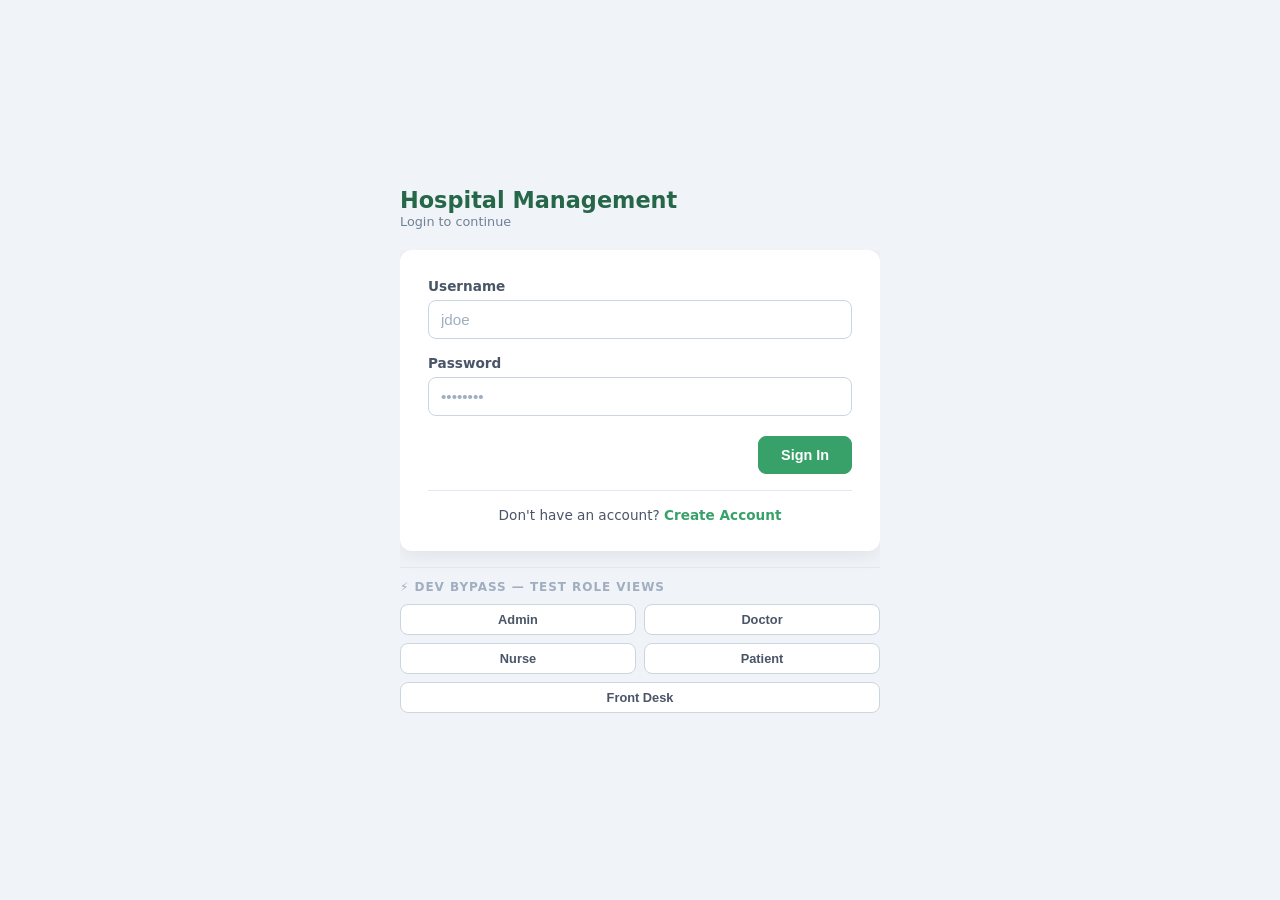
<file: Medical-Database-main/frontend/index.html>
<!doctype html>
<html lang="en">

<head>
  <meta charset="utf-8" />
  <meta name="viewport" content="width=device-width,initial-scale=1" />
  <title>Hospital Management • Login</title>
  <link rel="stylesheet" href="index.css" />
</head>

<body>
  <div class="container">
    <div class="header">
      <div class="brand">
        Hospital Management
        <small>Login to continue</small>
      </div>
    </div>

    <div class="card-wrapper">

      <!-- ── LOGIN CARD ── -->
      <div class="card" id="loginCard">
        <form id="loginForm">
          <div class="grid">
            <div>
              <label for="username">Username</label>
              <input id="username" name="username" autocomplete="username" required placeholder="jdoe" />
            </div>
            <div>
              <label for="password">Password</label>
              <input id="password" name="password" type="password" autocomplete="current-password" required
                placeholder="••••••••" />
            </div>
          </div>
          <div class="actions">
            <button class="btn btn-primary" type="submit">Sign In</button>
          </div>
        </form>
        <div id="loginError" style="display:none;"></div>

        <hr style="margin-top:16px;" />

        <div class="create-account">
          Don't have an account? <a onclick="showCreate()">Create Account</a>
        </div>
      </div>

      <!-- ── DEV BYPASS — remove before production ── -->
      <hr style="margin-top:16px;" />
      <div style="margin-top:12px;">
        <div
          style="font-size:0.75rem; font-weight:700; color:#a0aec0; text-transform:uppercase; letter-spacing:0.08em; margin-bottom:10px;">
          ⚡ Dev Bypass — Test Role Views
        </div>
        <div style="display:grid; grid-template-columns:1fr 1fr; gap:8px;">
          <button class="btn" onclick="devLogin('admin',      'Admin')"
            style="font-size:0.8rem; padding:7px 10px;">Admin</button>
          <button class="btn" onclick="devLogin('doctor',     'Doctor')"
            style="font-size:0.8rem; padding:7px 10px;">Doctor</button>
          <button class="btn" onclick="devLogin('nurse',      'Nurse')"
            style="font-size:0.8rem; padding:7px 10px;">Nurse</button>
          <button class="btn" onclick="devLogin('patient',    'Patient')"
            style="font-size:0.8rem; padding:7px 10px;">Patient</button>
          <button class="btn" onclick="devLogin('front_desk', 'Front Desk')"
            style="font-size:0.8rem; padding:7px 10px; grid-column:1/-1;">Front Desk</button>
        </div>
      </div>
      </div>

      <!-- ── CREATE ACCOUNT CARD ── -->
      <div class="card hidden" id="createCard">
        <button class="back-link" onclick="showLogin()">&#8592; Back to Login</button>
        <div class="card-title">Create Account</div>

        <form id="registerForm">
          <div class="grid grid-2">
            <div>
              <label for="newFirst">First Name</label>
              <input id="newFirst" name="FirstName" required placeholder="Jane" />
            </div>
            <!-- This field only shows up when the user selects "patient" as their role during registration.  -->
            <div id="patientIDField" style="display:none;">
              <label for="newPatientID">Patient ID</label>
              <input id="newPatientID" name="PatientID" type="number" placeholder="Enter your Patient ID" />
            </div>
            <div>
              <label for="newLast">Last Name</label>
              <input id="newLast" name="LastName" required placeholder="Smith" />
            </div>
            <div>
              <label for="newUsername">Username</label>
              <input id="newUsername" name="username" autocomplete="username" required placeholder="jsmith" />
            </div>
            <div>
              <label for="newRole">Role</label>
              <select id="newRole" name="role" required>
                <option value="">Select role…</option>
                <option value="front desk">Front Desk</option>
                <option value="doctor">Doctor</option>
                <option value="nurse">Nurse</option>
                <option value="patient">Patient</option>
                <option value="admin">Admin</option>
              </select>
            </div>
            <div style="grid-column:1 / -1;">
              <label for="newPassword">Password</label>
              <input id="newPassword" name="password" type="password" autocomplete="new-password" required
                placeholder="••••••••" />
            </div>
            <div style="grid-column:1 / -1;">
              <label for="confirmPassword">Confirm Password</label>
              <input id="confirmPassword" name="confirmPassword" type="password" autocomplete="new-password" required
                placeholder="••••••••" />
            </div>
          </div>
          <div class="actions">
            <button class="btn" type="reset">Clear</button>
            <button class="btn btn-primary" type="submit">Create Account</button>
          </div>
        </form>
        <div id="registerError" style="display:none;"></div>

        <div class="create-account" style="margin-top:16px;">
          Already have an account? <a onclick="showLogin()">Sign In</a>
        </div>
      </div>
    </div><!-- end card-wrapper -->
  </div>

  <script src = "index.js"></script>
</body>

</html>
</file>
<file: Medical-Database-main/frontend/index.css>
/* ── Reset & Base ── */
*,
*::before,
*::after {
  box-sizing: border-box;
  margin: 0;
  padding: 0;
}

body {
  font-family: system-ui, -apple-system, sans-serif;
  background: #f0f4f8;
  color: #1a202c;
  min-height: 100vh;
  display: flex;
  align-items: center;
  justify-content: center;
  padding: 24px;
}

/* ── Container ── */
.container {
  width: 100%;
  max-width: 480px;
  position: relative;
}

/* ── Header ── */
.header {
  display: flex;
  align-items: center;
  justify-content: space-between;
  margin-bottom: 20px;
}

.brand {
  font-size: 1.4rem;
  font-weight: 700;
  color: #276749;
  display: flex;
  flex-direction: column;
  line-height: 1.2;
}

.brand small {
  font-size: 0.8rem;
  font-weight: 400;
  color: #718096;
}

/* ── Card wrapper (handles slide transition) ── */
.card-wrapper {
  position: relative;
  overflow: hidden;
}

/* ── Card ── */
.card {
  background: #ffffff;
  border-radius: 12px;
  box-shadow: 0 4px 20px rgba(0, 0, 0, 0.08);
  padding: 28px;
  transition: transform 0.4s ease, opacity 0.4s ease;
  width: 100%;
}

/* Slide states */
.card.slide-out-left {
  transform: translateX(-110%);
  opacity: 0;
  position: absolute;
  top: 0;
  left: 0;
}

.card.slide-in-right {
  transform: translateX(0);
  opacity: 1;
}

.card.hidden {
  display: none;
}

/* ── Grid ── */
.grid {
  display: grid;
  gap: 16px;
}

.grid-2 {
  grid-template-columns: 1fr 1fr;
}

/* ── Form Elements ── */
label {
  display: block;
  font-size: 0.85rem;
  font-weight: 600;
  color: #4a5568;
  margin-bottom: 6px;
}

input,
select {
  width: 100%;
  padding: 10px 12px;
  border: 1px solid #cbd5e0;
  border-radius: 8px;
  font-size: 0.95rem;
  color: #1a202c;
  background: #fff;
  transition: border-color 0.2s, box-shadow 0.2s;
  outline: none;
}

input:focus,
select:focus {
  border-color: #68d391;
  box-shadow: 0 0 0 3px rgba(72, 187, 120, 0.2);
}

input::placeholder {
  color: #a0aec0;
}

/* ── Card title ── */
.card-title {
  font-size: 1.1rem;
  font-weight: 700;
  color: #276749;
  margin-bottom: 20px;
}

/* ── Hint ── */
.hint {
  font-size: 0.78rem;
  color: #718096;
  margin-top: 6px;
}

/* ── Divider ── */
hr {
  border: none;
  border-top: 1px solid #e2e8f0;
}

/* ── Actions ── */
.actions {
  margin-top: 20px;
  display: flex;
  gap: 10px;
  justify-content: flex-end;
}

/* ── Buttons ── */
.btn {
  padding: 10px 22px;
  border: 1px solid #cbd5e0;
  border-radius: 8px;
  font-size: 0.9rem;
  font-weight: 600;
  cursor: pointer;
  background: #fff;
  color: #4a5568;
  transition: background 0.2s, transform 0.1s;
}

.btn:active {
  transform: scale(0.98);
}

.btn:hover {
  background: #f7fafc;
}

.btn-primary {
  background: #38a169;
  color: #fff;
  border-color: #38a169;
}

.btn-primary:hover {
  background: #276749;
  border-color: #276749;
}

/* ── Create Account link ── */
.create-account {
  margin-top: 16px;
  text-align: center;
  font-size: 0.85rem;
  color: #4a5568;
}

.create-account a {
  color: #38a169;
  font-weight: 600;
  text-decoration: none;
  cursor: pointer;
}

.create-account a:hover {
  text-decoration: underline;
}

/* ── Back link ── */
.back-link {
  display: inline-flex;
  align-items: center;
  gap: 4px;
  font-size: 0.82rem;
  color: #38a169;
  font-weight: 600;
  cursor: pointer;
  margin-bottom: 16px;
  background: none;
  border: none;
  padding: 0;
}

.back-link:hover {
  text-decoration: underline;
}

/* ── Error ── */
.error {
  background: #fff5f5;
  color: #c53030;
  border: 1px solid #feb2b2;
  border-radius: 8px;
  padding: 10px 14px;
  font-size: 0.88rem;
  margin-top: 12px;
}

/* ── Responsive ── */
@media (max-width: 500px) {
  .grid-2 {
    grid-template-columns: 1fr;
  }

  .card {
    padding: 20px;
  }
}
</file>
<file: Medical-Database-main/frontend/styling.css>
/* ── Reset & Base ── */
*,
*::before,
*::after {
  box-sizing: border-box;
  margin: 0;
  padding: 0;
}

body {
  font-family: system-ui, -apple-system, sans-serif;
  background: #f0f4f8;
  color: #1a202c;
  min-height: 100vh;
  padding: 24px;
}

/* ── Container ── */
.container {
  width: 100%;
  max-width: 1100px;
  margin: 0 auto;
}

/* ── Login page centering ── */
body.login-page {
  display: flex;
  align-items: center;
  justify-content: center;
}

/* ── Top Bar (admitting page) ── */
.topbar {
  display: flex;
  align-items: center;
  justify-content: space-between;
  margin-bottom: 12px;
}

/* ── Header (login page / card headers) ── */
.header {
  display: flex;
  align-items: center;
  justify-content: space-between;
  margin-bottom: 16px;
}

/* ── Brand ── */
.brand {
  font-size: 1.4rem;
  font-weight: 700;
  color: #276749;
  display: flex;
  flex-direction: column;
  line-height: 1.2;
}

.brand small {
  font-size: 0.8rem;
  font-weight: 400;
  color: #718096;
}

/* ── Badge ── */
.badge {
  background: #f0fff4;
  color: #276749;
  border: 1px solid #9ae6b4;
  border-radius: 999px;
  padding: 4px 12px;
  font-size: 0.75rem;
  font-weight: 600;
  white-space: nowrap;
}

/* ── Nav ── */
.nav {
  display: flex;
  gap: 4px;
  background: #fff;
  border-radius: 10px;
  padding: 6px;
  box-shadow: 0 2px 8px rgba(0, 0, 0, 0.07);
  margin-bottom: 4px;
  flex-wrap: wrap;
}

.nav a {
  text-decoration: none;
  color: #4a5568;
  font-size: 0.88rem;
  font-weight: 600;
  padding: 7px 16px;
  border-radius: 7px;
  transition: background 0.15s, color 0.15s;
}

.nav a:hover {
  background: #f0fff4;
  color: #276749;
}

.nav a.active {
  background: #38a169;
  color: #fff;
}

/* ── Card ── */
.card {
  background: #ffffff;
  border-radius: 12px;
  box-shadow: 0 4px 20px rgba(0, 0, 0, 0.08);
  padding: 24px;
}

/* ── Grid ── */
.grid {
  display: grid;
  gap: 16px;
}

.grid-2 {
  grid-template-columns: 1fr 1fr;
}

/* ── Row (flex) ── */
.row {
  display: flex;
  gap: 12px;
  flex-wrap: wrap;
  align-items: flex-start;
}

/* ── Form Elements ── */
label {
  display: block;
  font-size: 0.85rem;
  font-weight: 600;
  color: #4a5568;
  margin-bottom: 6px;
}

input,
select {
  width: 100%;
  padding: 10px 12px;
  border: 1px solid #cbd5e0;
  border-radius: 8px;
  font-size: 0.95rem;
  color: #1a202c;
  background: #fff;
  transition: border-color 0.2s, box-shadow 0.2s;
  outline: none;
}

input:focus,
select:focus {
  border-color: #68d391;
  box-shadow: 0 0 0 3px rgba(72, 187, 120, 0.2);
}

input::placeholder {
  color: #a0aec0;
}

/* ── Hint ── */
.hint {
  font-size: 0.78rem;
  color: #718096;
  margin-top: 6px;
}

.hint code {
  background: #edf2f7;
  padding: 1px 5px;
  border-radius: 4px;
  font-size: 0.78rem;
  color: #2d3748;
}

/* ── Divider ── */
hr {
  border: none;
  border-top: 1px solid #e2e8f0;
  margin: 20px 0;
}

/* ── Actions ── */
.actions {
  margin-top: 20px;
  display: flex;
  gap: 10px;
  justify-content: flex-end;
}

/* ── Buttons ── */
.btn {
  padding: 10px 22px;
  border: 1px solid #cbd5e0;
  border-radius: 8px;
  font-size: 0.9rem;
  font-weight: 600;
  cursor: pointer;
  background: #fff;
  color: #4a5568;
  transition: background 0.2s, transform 0.1s;
}

.btn:active {
  transform: scale(0.98);
}

.btn:hover {
  background: #f7fafc;
}

.btn-primary {
  background: #38a169;
  color: #fff;
  border-color: #276749;
}

.btn-primary:hover {
  background: #276749;
  border-color: #276749;
}

.btn-danger {
  background: #c53030;
  color: #fff;
  border-color: #c53030;
}

.btn-danger:hover {
  background: #9b2c2c;
  border-color: #9b2c2c;
}

/* ── Table ── */
.table-wrap {
  overflow-x: auto;
  border-radius: 8px;
  border: 1px solid #e2e8f0;
}

table {
  width: 100%;
  border-collapse: collapse;
  font-size: 0.875rem;
}

thead {
  background: #edf2f7;
}

thead th {
  text-align: left;
  padding: 10px 14px;
  font-size: 0.78rem;
  font-weight: 700;
  color: #4a5568;
  text-transform: uppercase;
  letter-spacing: 0.04em;
  white-space: nowrap;
}

tbody tr {
  border-top: 1px solid #e2e8f0;
  transition: background 0.15s;
}

tbody tr:hover {
  background: #f7fafc;
}

tbody td {
  padding: 10px 14px;
  color: #2d3748;
  white-space: nowrap;
}

/* ── Error ── */
.error {
  background: #fff5f5;
  color: #c53030;
  border: 1px solid #feb2b2;
  border-radius: 8px;
  padding: 10px 14px;
  font-size: 0.88rem;
}

/* ── Responsive ── */
@media (max-width: 640px) {
  .grid-2 {
    grid-template-columns: 1fr;
  }

  .topbar,
  .header {
    flex-direction: column;
    align-items: flex-start;
    gap: 8px;
  }

  .card {
    padding: 16px;
  }

  .nav {
    gap: 2px;
  }

  .nav a {
    padding: 6px 10px;
  }
}

/* ── Read-only banner (shown when role can view but not edit) ── */
.readonly-banner {
  background: #fffbeb;
  color: #92400e;
  border: 1px solid #fcd34d;
  border-radius: 8px;
  padding: 8px 14px;
  font-size: 0.82rem;
  font-weight: 600;
  margin-bottom: 14px;
}

/* ── Hidden utility ── */
.hidden {
  display: none !important;
}
</file>
